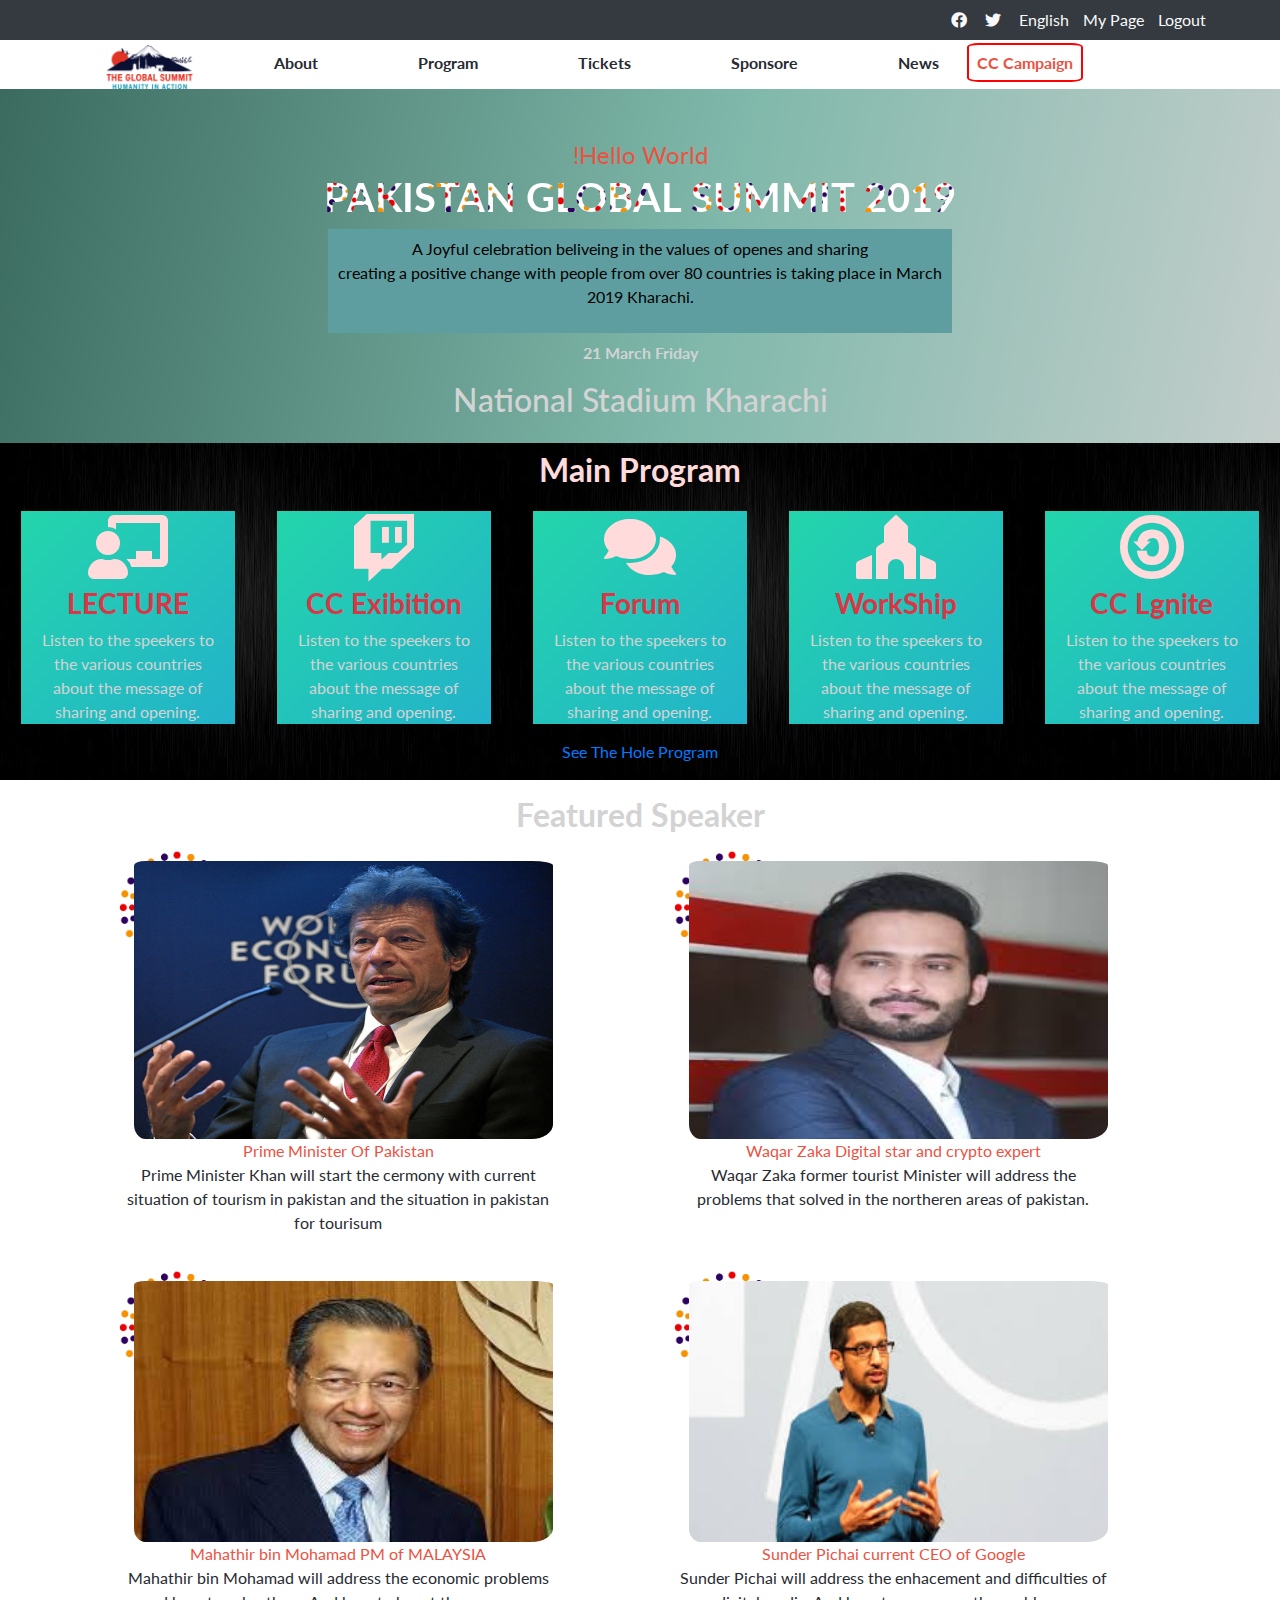
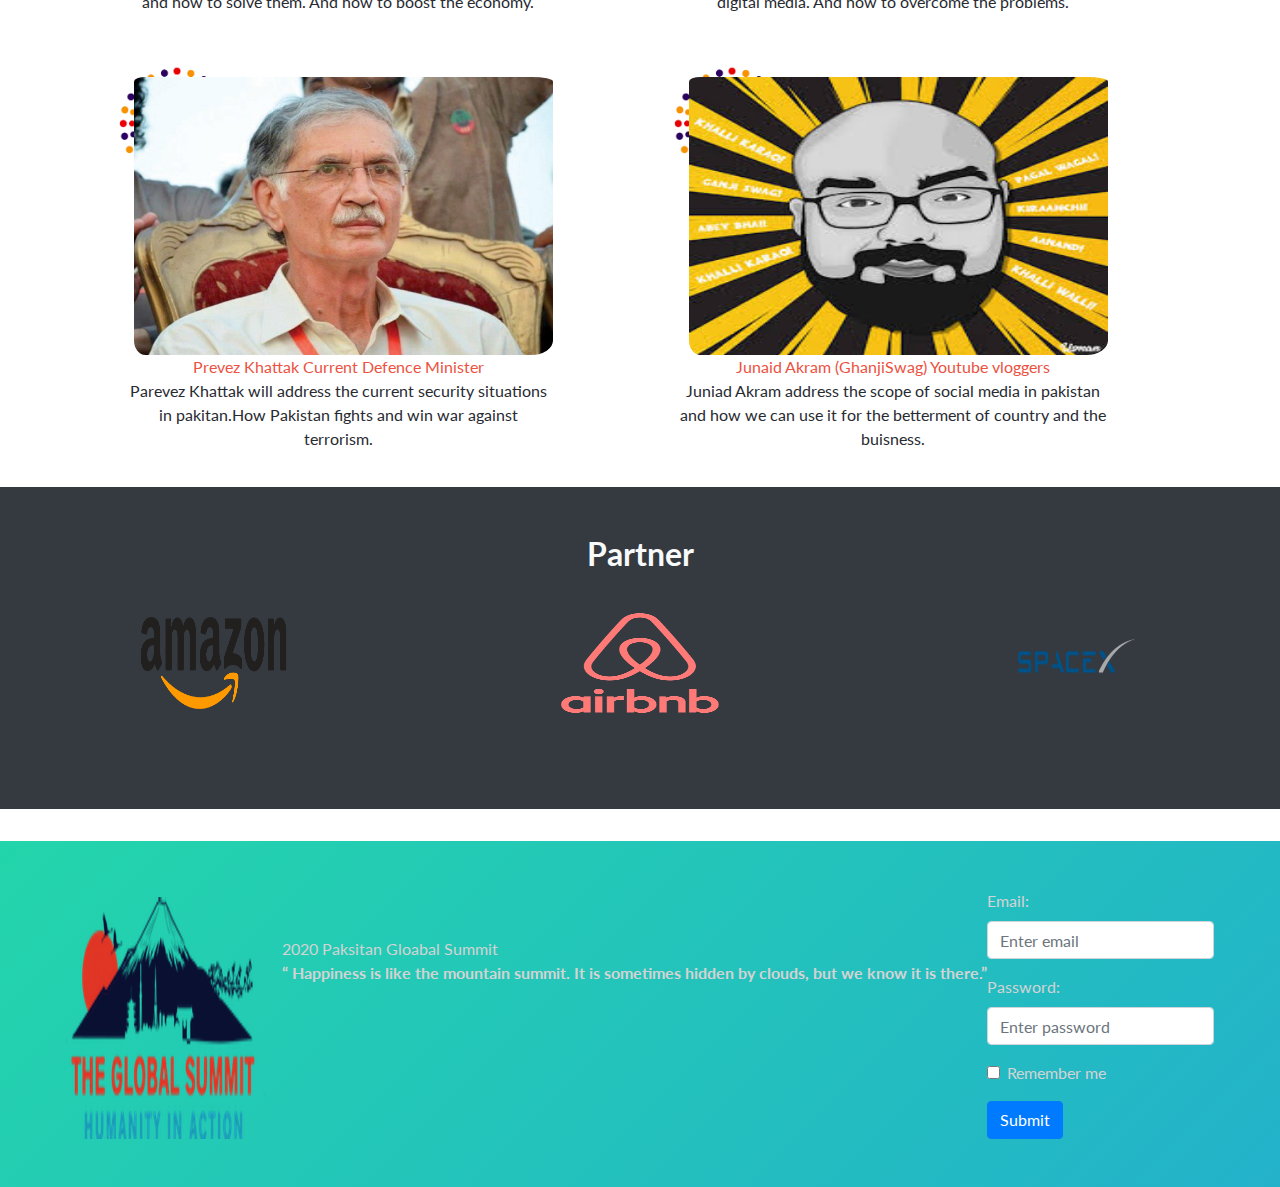
<file: index.html>
<!DOCTYPE html>
<html lang="en">
<head>
    <meta charset="UTF-8">
    <meta name="viewport" content="width=device-width, initial-scale=1.0">
    <link href="https://fonts.googleapis.com/css?family=Lato&display=swap" rel="stylesheet">
    <link rel="stylesheet" href="https://maxcdn.bootstrapcdn.com/bootstrap/4.4.1/css/bootstrap.min.css">
    <link rel="stylesheet" href="styles/style.css">
    <link rel="stylesheet" href="https://cdnjs.cloudflare.com/ajax/libs/font-awesome/5.11.2/css/all.css">
    <title>Home</title>
</head>
<body>
    <header>
        <nav class="fir-nav navbar-full justify-content-end navbar navbar-expand-sm bg-dark">
            <ul class="nav mr-lg-5 mr-md-4">
                <li><a href="#"><i class="m-1 text-light fab fa-facebook"></i></a></li>
                <li><a href="#"><i class="m-1  text-light fab fa-twitter"></i></a></li>
                <li><a href="#"><span class="ml-1 text-light">English</span></a></li>
                <li><a href="#"><span class="ml-1 text-light">My Page</span></a></li>
                <li><a href="#"><span class="ml-1 text-light">Logout</span></a></li>
            </ul>
        </nav>
        <nav class="navbar-full sec-nav">
            <a href="index.html" class="logo-margin-left ml-md-0"><img class="img-logo" src="assets/logo.png" alt="logo"></a>
            <a href="about.html" class="pl-lg-4 pl-md-2 ml-lg-5 ml-md-0 font-weight-bold">About</a>
            <a href="#" class="pl-lg-5 pl-md-2 ml-lg-5 ml-md-0 font-weight-bold">Program</a>
            <a href="tickets.html" class="pl-lg-5 pl-md-2 ml-lg-5 ml-md-0 font-weight-bold">Tickets</a>
            <a href="#" class="pl-lg-5 pl-md-2 ml-lg-5 ml-md-0 font-weight-bold">Sponsore</a>
            <a href="#" class="pl-lg-5 pl-md-2 ml-lg-5 ml-md-0 font-weight-bold">News</a>
            <a href="#" class="p-2 ml-4 font-weight-bold">CC Campaign</a>
        </nav>
        
            
        
    </header>
    
    <main>
        <section class="intro f">
            <div class="dropdown burger">
                <button type="button" class="bg-info fas fa-bars btn btn-primary dropdown-toggle" data-toggle="dropdown">
                </button>
                <div class="dropdown-menu">
                  <a class="dropdown-item" href="index.html">index</a>
                  <a class="dropdown-item" href="about.html">About</a>
                  <a class="dropdown-item" href="tickets.html">Tickets</a>
                </div>
              </div>
            <div class="p-3 pt-5 headings">
                <span class="text-red">!Hello World</span>
                <h1 class="text-heading">Pakistan GLOBAL SUMMIT 2019</h1>
                <div class="p-2 mb-2 w-50">
                    <p>A Joyful celebration beliveing in the values of openes and sharing <br>
                    creating a positive change with people from over 80 countries is taking place in March 2019
                    Kharachi.
                    </p>
                </div>
                <p class="font-weight-bold">21 March Friday </p>
                <h2>National Stadium Kharachi</h2>
            </div>
        </section>
        
        <section class="main mb-3">
            <div class="p-2 text-center">
                <h2 class="font-weight-bold">Main Program</h2>
            </div>
            <div class="container-fluid">
                <div class="row information text-center">
                    <div class="col-xl-2 col-lg-2 col-md-12 col-12 d-flex flex-lg-column flex-md-column flex-row">
                        <i class="fas fa-chalkboard-teacher mt-1 font-weight-bold"></i>
                        <h3 class="text-danger pt-2 font-weight-bold">LECTURE</h3>
                        <span>Listen to the speekers to the various countries about the message of sharing and opening.</span>
                    </div>
                    <div class="col-xl-2 col-lg-2 col-md-12 col-12 d-flex flex-lg-column flex-md-column flex-row">
                        <i class="fab fa-twitch mt-1 font-weight-bold"></i>
                        <h3 class="text-danger pt-2 font-weight-bold">CC Exibition</h3>
                        <span>Listen to the speekers to the various countries about the message of sharing and opening.</span>
                    </div>
                    <div class="col-xl-2 col-lg-2 col-md-12 col-12 d-flex flex-lg-column flex-md-column flex-row">
                        <i class="fas fa-comments mt-1 font-weight-bold"></i>
                        <h3 class="text-danger pt-2 font-weight-bold">Forum</h3>
                        <span>Listen to the speekers to the various countries about the message of sharing and opening.</span>
                    </div>
                    <div class="col-xl-2 col-lg-2 col-md-12 col-12 d-flex flex-lg-column flex-md-column flex-row">
                        <i class="fas fa-place-of-worship mt-1 font-weight-bold"></i>
                        <h3 class="text-danger pt-2 font-weight-bold">WorkShip</h3>
                        <span>Listen to the speekers to the various countries about the message of sharing and opening.</span>
                    </div>
                    <div class="col-xl-2 col-lg-2 col-md-12 col-12 d-flex flex-lg-column flex-md-column flex-row">
                        <i class="fab fa-creative-commons-sa mt-1 font-weight-bold"></i>
                        <h3 class="text-danger pt-2 font-weight-bold">CC Lgnite</h3>
                        <span>Listen to the speekers to the various countries about the message of sharing and opening.</span>
                    </div>
            </div>
            </div>
            <div class="mt-3 shapes pb-3">
                <a href="#" class="text-capitalize">See the Hole Program</a>
                <button class="btn btn-danger">Join Summit </button>
            </div>
        </section>
        
        <section class="text-center">
            <h2 class="mb-3 mt-2 font-weight-bold">Featured Speaker</h2>
            <div class="container">
                <div class="row persons ml-lg-4">
                    <div class="col-lg-5 col-md-6 col-12 mb-2 fir">
                        <img src="assets/imran.jpg" alt="prim minister imran">
                        <div>
                        <span class="heading-speaker">Prime Minister Of Pakistan</span>
                        <p class="description">Prime Minister Khan will start the cermony with current situation of tourism in pakistan and the 
                            situation in pakistan for tourisum
                        </p>
                    </div>
                    </div>
                    <div class="col-lg-5 col-md-6 col-12 mt-lg-0 mt-md-0 mt-2 mb-2 sec">
                        <img src="assets/waqar.jpeg" alt="former minister">
                        <div>
                            <span class="heading-speaker">Waqar Zaka Digital star and crypto expert</span>
                            <p class="description">Waqar Zaka former tourist Minister will address the problems that solved in the northeren areas of pakistan.</p>
                        </div>
                    </div>
                </div>
                <div id="show1" class="row persons ml-lg-4 collapse show ">
                    <div  class="col-lg-5 col-md-6 col-12 fir mt-lg-0 mt-md-0 mt-2 mb-2">
                        <img src="assets/Mahathir.jpeg" alt="former minister">
                        <div>
                            <span class="heading-speaker">Mahathir bin Mohamad PM of MALAYSIA</span>
                            <p class="description">
                                Mahathir bin Mohamad will address the economic problems and how to solve them. And how to boost the economy.
                            </p>
                        </div>
                    </div>
                    <div class="col-lg-5 col-md-6 col-12 mt-lg-0 mt-md-0 mt-2 mb-2 sec">
                        <img src="assets/sunder.jpeg" alt="former minister">
                        <div>
                            <span class="heading-speaker">Sunder Pichai current CEO of Google</span>
                            <p class="description">
                                Sunder Pichai will address the enhacement and difficulties of digital media. And how to overcome the problems.    
                            </p>
                        </div>
                    </div>
                    <div class="col-lg-5 col-md-6 col-12 fir mt-lg-0 mt-md-0 mt-2 mb-2">
                        <img src="assets/prvez.jpeg" alt="former minister">
                        <div>
                            <span class="heading-speaker">Prevez Khattak Current Defence Minister</span>
                            <p class="description">
                                Parevez Khattak will address the current security situations in pakitan.How Pakistan fights and win war against terrorism.
                            </p>
                        </div>
                    </div>
                    <div class="col-lg-5 col-md-6 col-12 mt-lg-0 mt-md-0 mt-2 mb-2 sec">
                        <img src="assets/junaid.jpeg" alt="former minister">
                        <div>
                            <span class="heading-speaker">Junaid Akram (GhanjiSwag) Youtube vloggers</span>
                            <p class="description">
                                Juniad Akram address the scope of social media in pakistan and how we can use it for the betterment of country and the buisness.
                            </p>
                        </div>
                    
                    </div>
                
                    
                </div>
                <button class="hide btn btn-info container-fluid pl-0 pr-0 mr-0 ml-0" data-toggle="collapse" data-target="#show1">Show Less</button>
                    
            </div>
        </section>

        <section class="text-light text-center bg-dark">
            <h2 class="pt-5 font-weight-bold mb-4">Partner</h2>

            <div class="container-fluid">
                <div class="row d-flex justify-content-center partner-logo">
                <div class="col-lg-4 col-md-4 col-12 mt-3">
                    <img src="assets/amazone.png" alt="partner logo">
                </div>
                <div class="col-lg-4 col-md-4 col-12 mt-3">
                    <img src="assets/airbnb.png" alt="partner logo">
                </div>
                <div class="col-lg-4 col-md-4 col-12 mt-3">
                    <img src="assets/spacex.png" alt="partner logo">
                </div>
            </div>
        </div>

        </section>
    </main>
    <footer class="flex-lg-row flex-column p-5 pb-0">
        <img class="mt-2" src="assets/logo.png" alt="logo">
        <div class="flex-column flex-last pt-5 ml-3">
            <span>2020 Paksitan Gloabal Summit</span><br>
            <span class="font-weight-bold"><q> Happiness is like the mountain summit. It is sometimes hidden by clouds, but we know it is there.</q></span>
        </div>
        <form action="index.html">
            <div class="form-group">
              <label for="email">Email:</label>
              <input type="email" class="form-control" id="email" placeholder="Enter email" name="email">
            </div>
            <div class="form-group">
              <label for="pwd">Password:</label>
              <input type="password" class="form-control" id="pwd" placeholder="Enter password" name="pswd">
            </div>
            <div class="form-group form-check">
              <label class="form-check-label">
                <input class="form-check-input" type="checkbox" name="remember"> Remember me
              </label>
            </div>
            <button type="submit" class="btn btn-primary">Submit</button>
          </form>

    </footer>
    
    <script src="https://ajax.googleapis.com/ajax/libs/jquery/3.4.1/jquery.min.js"></script>
    <script src="https://cdnjs.cloudflare.com/ajax/libs/popper.js/1.16.0/umd/popper.min.js"></script>
    <script src="https://maxcdn.bootstrapcdn.com/bootstrap/4.4.1/js/bootstrap.min.js"></script>
</body>
</html>
</file>
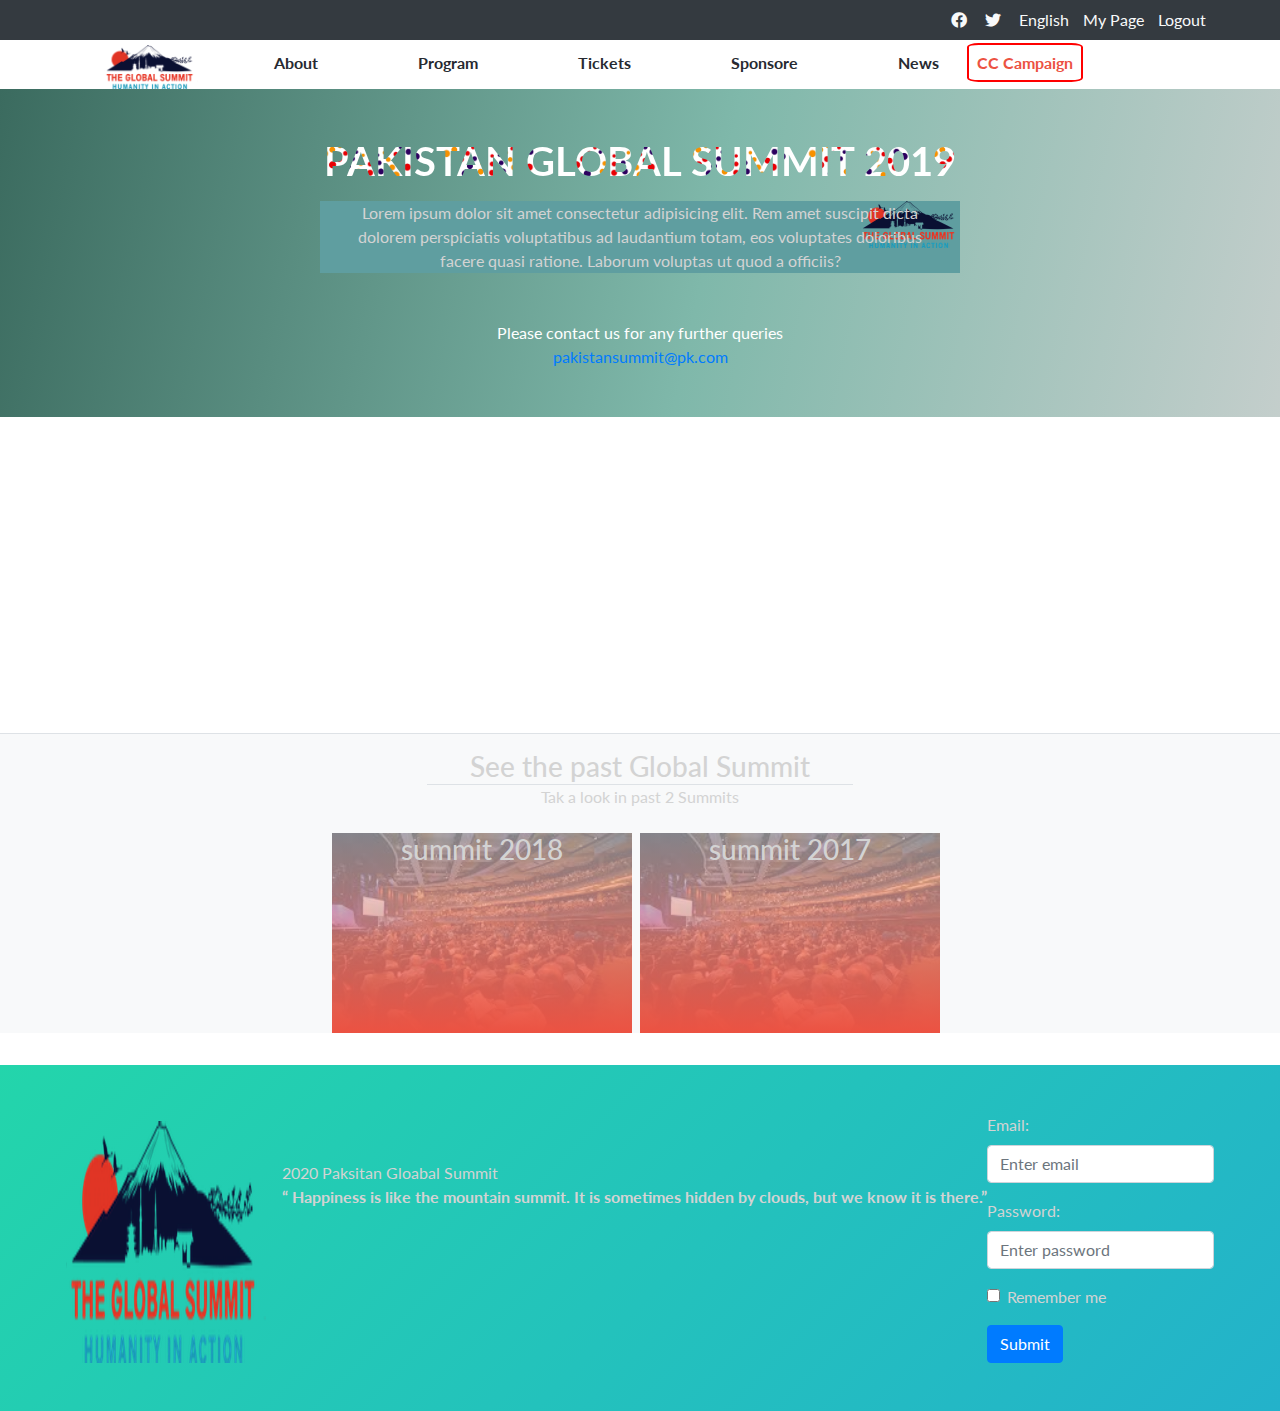
<file: about.html>
<!DOCTYPE html>
<html lang="en">
<head>
    <meta charset="UTF-8">
    <meta name="viewport" content="width=device-width, initial-scale=1.0">
    <link href="https://fonts.googleapis.com/css?family=Lato&display=swap" rel="stylesheet">
    <link rel="stylesheet" href="https://maxcdn.bootstrapcdn.com/bootstrap/4.4.1/css/bootstrap.min.css">
    <link rel="stylesheet" href="styles/style.css">
    <link rel="stylesheet" href="https://cdnjs.cloudflare.com/ajax/libs/font-awesome/5.11.2/css/all.css">
    <title>About</title>
</head>
<body>
    <header>
        <nav class="fir-nav navbar-full justify-content-end navbar navbar-expand-sm bg-dark">
            <ul class="nav mr-lg-5 mr-md-4">
                <li><a href="#"><i class="m-1 text-light fab fa-facebook"></i></a></li>
                <li><a href="#"><i class="m-1  text-light fab fa-twitter"></i></a></li>
                <li><a href="#"><span class="ml-1 text-light">English</span></a></li>
                <li><a href="#"><span class="ml-1 text-light">My Page</span></a></li>
                <li><a href="#"><span class="ml-1 text-light">Logout</span></a></li>
            </ul>
        </nav>
        <nav class="navbar-full sec-nav">
            <a href="index.html" class="logo-margin-left ml-md-0"><img class="img-logo" src="assets/logo.png" alt="logo"></a>
            <a href="about.html" class="pl-lg-4 pl-md-2 ml-lg-5 ml-md-0 font-weight-bold">About</a>
            <a href="#" class="pl-lg-5 pl-md-2 ml-lg-5 ml-md-0 font-weight-bold">Program</a>
            <a href="tickets.html" class="pl-lg-5 pl-md-2 ml-lg-5 ml-md-0 font-weight-bold">Tickets</a>
            <a href="#" class="pl-lg-5 pl-md-2 ml-lg-5 ml-md-0 font-weight-bold">Sponsore</a>
            <a href="#" class="pl-lg-5 pl-md-2 ml-lg-5 ml-md-0 font-weight-bold">News</a>
            <a href="#" class="p-2 ml-4 font-weight-bold">CC Campaign</a>
        </nav>
        
            
        
    </header>

    <main>

        <section class="text-center intro pb-5">
            <div class="dropdown burger">
                <button type="button" class="bg-info fas fa-bars btn btn-primary dropdown-toggle" data-toggle="dropdown">
                </button>
                <div class="dropdown-menu">
                  <a class="dropdown-item" href="index.html">index</a>
                  <a class="dropdown-item" href="about.html">About</a>
                  <a class="dropdown-item" href="tickets.html">Tickets</a>
                </div>
              </div>
            <h1 class="pt-5 mb-3 text-heading">PAKISTAN GLOBAL SUMMIT 2019</h1>
            <div class="pb-5">
                <div class="col-lg-6 col-md-9 col-10 center background-img">
                    Lorem ipsum dolor sit amet consectetur adipisicing elit. Rem amet suscipit dicta dolorem perspiciatis voluptatibus ad laudantium totam, eos voluptates doloribus facere quasi ratione. Laborum voluptas ut quod a officiis?
                </div>
            </div>
            <div class="text-white">
                Please contact us for any further queries <br> 
                <a href="#"><span>pakistansummit@pk.com</span></a>
            </div>

        </section>

        <section class="text-center text-white bg-img">
            <h2>Creative Summit 2019 Logos </h2>
            <p class="center font-weight-bold col-lg-10 col-md-10 col-12">
                Do you want to see our world move closer to peace, prosperity and sustainability?  From social innovation, to impact investing, to cross-cultural inspiration, The Global Summit diversity provides first action steps and deep pathways for change.
            </p>
        </section>

        <section class="bg-light text-center mt-3 pt-3 border border-bottom-0 border-left-0 border-right-0">
            <h3 class="center col-lg-4 col-md-4 col-6 border border-top-0 border-right-0 border-left-0 center">See the past Global Summit</h3>
            <span class="pt-5">Tak a look in past 2 Summits</span>
            <div class="center mt-3 container">
                <div class="row p-center d-flex flex-lg-row flex-column justify-content-center">
                    
                    <div class="sumit-height about-background mr-lg-2 mr-md-2 mr-0 mt-2">
                        <h3>summit 2018</h3>
                    </div>
                    <div class="sumit-height about-background mr-lg-2 mr-md-2 mr-0 mt-2">
                        <h3>summit 2017</h3>
                    </div>
                    
                    
                </div>
            </div>
        </section>

    </main>

    <footer class="flex-lg-row flex-column p-5 pb-0">
        <img class="mt-2" src="assets/logo.png" alt="logo">
        <div class="flex-column flex-last pt-5 ml-3">
            <span>2020 Paksitan Gloabal Summit</span><br>
            <span class="font-weight-bold"><q> Happiness is like the mountain summit. It is sometimes hidden by clouds, but we know it is there.</q></span>
        </div>
        <form action="index.html">
            <div class="form-group">
              <label for="email">Email:</label>
              <input type="email" class="form-control" id="email" placeholder="Enter email" name="email">
            </div>
            <div class="form-group">
              <label for="pwd">Password:</label>
              <input type="password" class="form-control" id="pwd" placeholder="Enter password" name="pswd">
            </div>
            <div class="form-group form-check">
              <label class="form-check-label">
                <input class="form-check-input" type="checkbox" name="remember"> Remember me
              </label>
            </div>
            <button type="submit" class="btn btn-primary">Submit</button>
          </form>
    </footer>

    <script src="https://ajax.googleapis.com/ajax/libs/jquery/3.4.1/jquery.min.js"></script>
    <script src="https://cdnjs.cloudflare.com/ajax/libs/popper.js/1.16.0/umd/popper.min.js"></script>
    <script src="https://maxcdn.bootstrapcdn.com/bootstrap/4.4.1/js/bootstrap.min.js"></script>
</body>
</html>
</file>
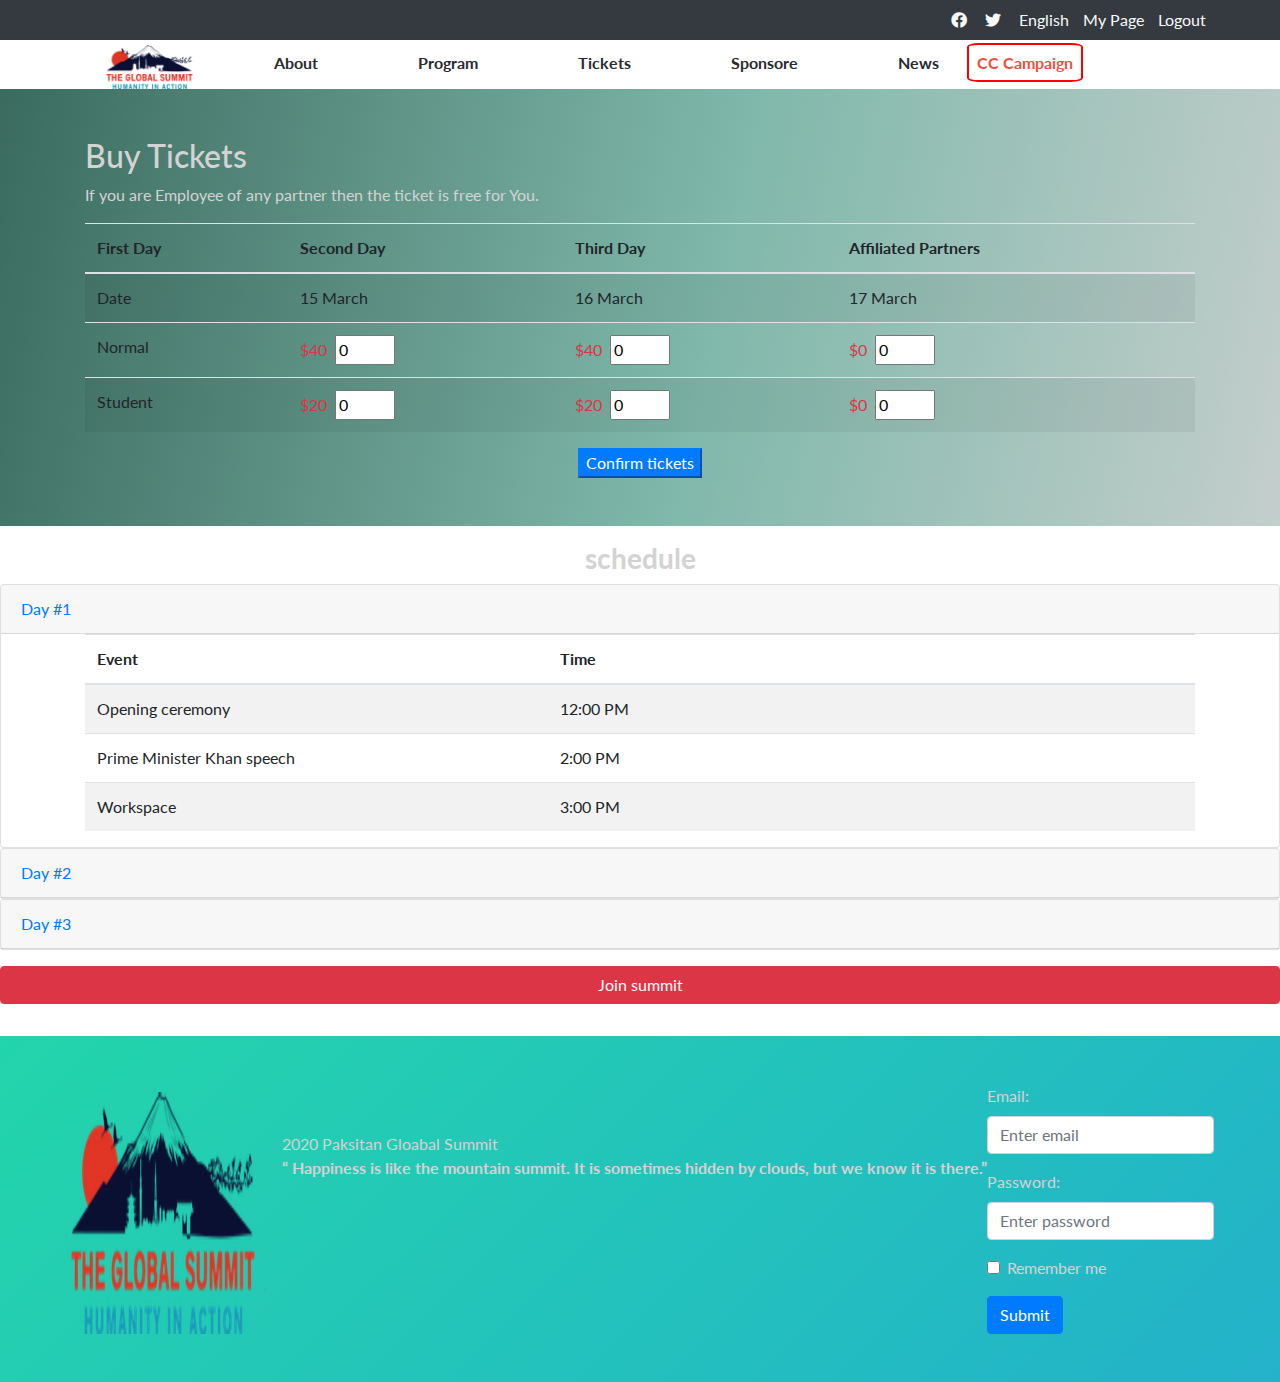
<file: tickets.html>
<!DOCTYPE html>
<html lang="en">
<head>
    <meta charset="UTF-8">
    <meta name="viewport" content="width=device-width, initial-scale=1.0">
    <link href="https://fonts.googleapis.com/css?family=Lato&display=swap" rel="stylesheet">
    <link rel="stylesheet" href="https://maxcdn.bootstrapcdn.com/bootstrap/4.4.1/css/bootstrap.min.css">
    <link rel="stylesheet" href="styles/style.css">
    <link rel="stylesheet" href="https://cdnjs.cloudflare.com/ajax/libs/font-awesome/5.11.2/css/all.css">
    <title>Tickets</title>
</head>
<body>
  <header>
    <nav class="fir-nav navbar-full justify-content-end navbar navbar-expand-sm bg-dark">
        <ul class="nav mr-lg-5 mr-md-4">
            <li><a href="#"><i class="m-1 text-light fab fa-facebook"></i></a></li>
            <li><a href="#"><i class="m-1  text-light fab fa-twitter"></i></a></li>
            <li><a href="#"><span class="ml-1 text-light">English</span></a></li>
            <li><a href="#"><span class="ml-1 text-light">My Page</span></a></li>
            <li><a href="#"><span class="ml-1 text-light">Logout</span></a></li>
        </ul>
    </nav>
    <nav class="navbar-full sec-nav">
        <a href="index.html" class="logo-margin-left ml-md-0"><img class="img-logo" src="assets/logo.png" alt="logo"></a>
        <a href="about.html" class="pl-lg-4 pl-md-2 ml-lg-5 ml-md-0 font-weight-bold">About</a>
        <a href="#" class="pl-lg-5 pl-md-2 ml-lg-5 ml-md-0 font-weight-bold">Program</a>
        <a href="tickets.html" class="pl-lg-5 pl-md-2 ml-lg-5 ml-md-0 font-weight-bold">Tickets</a>
        <a href="#" class="pl-lg-5 pl-md-2 ml-lg-5 ml-md-0 font-weight-bold">Sponsore</a>
        <a href="#" class="pl-lg-5 pl-md-2 ml-lg-5 ml-md-0 font-weight-bold">News</a>
        <a href="#" class="p-2 ml-4 font-weight-bold">CC Campaign</a>
    </nav>
    
        
    
</header>
    
    <main>
        <section class="intro pb-5">
          <div class="dropdown burger">
            <button type="button" class="bg-info fas fa-bars btn btn-primary dropdown-toggle" data-toggle="dropdown">
            </button>
            <div class="dropdown-menu">
              <a class="dropdown-item" href="index.html">index</a>
              <a class="dropdown-item" href="about.html">About</a>
              <a class="dropdown-item" href="tickets.html">Tickets</a>
            </div>
          </div>
            <div class="container pt-5">
                <h2>Buy Tickets</h2>
                <p>If you are Employee of any partner then the ticket is free for You.</p>            
                <table class="table table-striped">
                  <thead>
                    <tr>
                      <th>First Day</th>
                      <th>Second Day</th>
                      <th>Third Day</th>
                      <th>Affiliated Partners</th>
                    </tr>
                  </thead>
                  <tbody>
                    <tr>
                      <td>Date</td>
                      <td>15 March</td>
                      <td>16 March</td>
                      <td>17 March</td>
                    </tr>
                    <tr>
                      <td>Normal</td>
                      <td class="text-danger">$40
                        
                          <input type="number" value="0" min="0" class="ml-1 number-width" >
                      </td>
                      <td class="text-danger">$40
                        <input type="number" value="0" min="0" class="ml-1 number-width" >    
                                        </td>
                      <td class="text-danger">$0
<input type="number" min="0" value="0" class="ml-1 number-width" >                  
    </td>
                    </tr>
                    <tr>
                        <td>Student</td>
                        <td class="text-danger">$20
                          <input type="number" value="0" min="0" class="ml-1 number-width" >
                        </td>
                        <td class="text-danger">$20
                          <input type="number" min="0" value="0" class="ml-1 number-width" >
                        </td>
                        <td class="text-danger">$0
                          <input type="number" value="0" min="0" class="ml-1 number-width" >
                        </td>
                      </tr>
                  </tbody>
                </table>
              </div>
              <div class="d-flex justify-content-center">
              <button type="submit" class="btn-primary justify-content-center">Confirm tickets</button>
              </div>

        </section>

        <section>
          <h3 class="text-center pt-3 font-weight-bold">schedule</h3>
            <div id="accordion">

                <div class="card">
                  <div class="card-header">
                    <a class="card-link" data-toggle="collapse" href="#collapseOne">
                      Day #1
                    </a>
                  </div>
                  <div id="collapseOne" class="collapse show" data-parent="#accordion">
                    <div class="container">        
                        <table class="table table-striped">
                          <thead>
                            <tr>
                              <th class="col-5">Event</th>
                              <th class="col-7">Time</th>
                              
                            </tr>
                          </thead>
                          <tbody>
                            <tr>
                                <td class="anime">Opening ceremony</td>
                                <td class="anime">12:00 PM</td>
                            
                            </tr>
                            <tr>
                                <td class="anime">
                                    <span>Prime Minister Khan speech</span></td>
                                <td class="anime">2:00 PM</td>
                              
                            </tr>
                            <tr>
                                <td class="anime">Workspace</td>
                                <td class="anime">3:00 PM</td>
                              
                            </tr>
                          </tbody>
                        </table>
                      </div>
                  </div>
                </div>
              
                <div class="card">
                  <div class="card-header">
                    <a class="collapsed card-link" data-toggle="collapse" href="#collapseTwo">
                      Day #2
                    </a>
                  </div>
                  <div id="collapseTwo" class="collapse" data-parent="#accordion">
                    <div class="container">        
                        <table class="table table-striped">
                          <thead>
                            <tr>
                              <th class="col-5">Event</th>
                              <th class="col-7">Time</th>
                              
                            </tr>
                          </thead>
                          <tbody>
                            <tr>
                                <td class="anime">Opening ceremony</td>
                                <td class="anime">12:00 PM</td>
                            
                            </tr>
                            <tr>
                                <td class="anime">
                                    <span>Prime Minister Khan speech</span></td>
                                <td class="anime">2:00 PM</td>
                              
                            </tr>
                            <tr>
                                <td class="anime">Workspace</td>
                                <td class="anime">3:00 PM</td>
                              
                            </tr>
                          </tbody>
                        </table>
                      </div>
                  </div>
                </div>
              
                <div class="card">
                  <div class="card-header">
                    <a class="collapsed card-link" data-toggle="collapse" href="#collapseThree">
                      Day #3
                    </a>
                  </div>
                  <div id="collapseThree" class="collapse" data-parent="#accordion">
                    <div class="container">        
                        <table class="table table-striped">
                          <thead>
                            <tr>
                              <th class="col-5">Event</th>
                              <th class="col-7">Time</th>
                              
                            </tr>
                          </thead>
                          <tbody>
                            <tr>
                                <td class="anime">Opening ceremony</td>
                                <td class="anime">12:00 PM</td>
                            
                            </tr>
                            <tr>
                                <td class="anime">
                                    <span>Prime Minister Khan speech</span></td>
                                <td class="anime">2:00 PM</td>
                              
                            </tr>
                            <tr>
                                <td class="anime">Workspace</td>
                                <td class="anime">3:00 PM</td>
                              
                            </tr>
                          </tbody>
                        </table>
                      </div>
                  </div>
                </div>
              
              </div>
              <button class="btn btn-danger container-fluid mt-3">Join summit</button>
        </section>
    </main>

    <footer class="flex-lg-row flex-column p-5 pb-0">
        <img class="mt-2" src="assets/logo.png" alt="logo">
        <div class="flex-column flex-last pt-5 ml-3">
            <span>2020 Paksitan Gloabal Summit</span><br>
            <span class="font-weight-bold"><q> Happiness is like the mountain summit. It is sometimes hidden by clouds, but we know it is there.</q></span>
        </div>
        <form action="index.html">
            <div class="form-group">
              <label for="email">Email:</label>
              <input type="email" class="form-control" id="email" placeholder="Enter email" name="email">
            </div>
            <div class="form-group">
              <label for="pwd">Password:</label>
              <input type="password" class="form-control" id="pwd" placeholder="Enter password" name="pswd">
            </div>
            <div class="form-group form-check">
              <label class="form-check-label">
                <input class="form-check-input" type="checkbox" name="remember"> Remember me
              </label>
            </div>
            <button type="submit" class="btn btn-primary">Submit</button>
          </form>
    </footer>

    <script src="https://ajax.googleapis.com/ajax/libs/jquery/3.4.1/jquery.min.js"></script>
    <script src="https://cdnjs.cloudflare.com/ajax/libs/popper.js/1.16.0/umd/popper.min.js"></script>
    <script src="https://maxcdn.bootstrapcdn.com/bootstrap/4.4.1/js/bootstrap.min.js"></script>
</body>
</html>
</file>
<file: styles/style.css>
body {
  font-family: 'Lato', 'cocogoose', sans-serif;
  color: #d3d3d3 !important;
}

@font-face {
  font-family: 'cocogoose';
  src: url('cocogoose/Cocogoose\ Pro-trial.ttf') format('svg');
  font-weight: normal;
  font-style: normal;
}

a {
  text-decoration: none;
}

a:hover {
  text-decoration: none;
}

main {
  margin-bottom: 2rem;
}

.sec-nav a {
  color: #272a31;
}

.shapes a {
  text-align: center;
}

.fir-nav ul a {
  padding-right: 10px;
}

.logo-margin-left {
  margin-left: 6.5rem !important;
}

.img-logo {
  margin-top: 5px;
  height: 44px;
}

.burger {
  display: none !important;
}

.intro {
  background: linear-gradient(282deg, #d3d3d3, #7fb8aa, #3b6b5f);
  background-size: 110% 110%;
  width: 100%;
}

.text-heading {
  background-image: url('../assets/logo1.png');
  background-position: bottom right;
  font-weight: bolder;
  text-transform: uppercase;
  -webkit-background-clip: text;
  -webkit-text-fill-color: transparent;
}

.persons button {
  display: none;
  place-content: center;
}

.fir {
  margin-right: 1rem;
}

.sec-nav a:hover {
  color: #ec5242 !important;
}

.text-red {
  color: #ec5242 !important;
}

.description {
  color: #272a31;
}

.headings span {
  font-size: x-large;
}

.information div span {
  color: #d3d3d3;
}

.hide {
  display: none;
}

.sec-nav a:last-child {
  border: 2px solid red;
  border-radius: 10%;
  color: #ec5242;
}

.sec-nav a:hover:last-child {
  background-color: red;
  color: white !important;
}

.sec {
  margin-left: 5rem;
}

.headings div {
  color: black;
  background-color: cadetblue;
  display: inline-flex;
}

.headings {
  text-align: center;
}

.main {
  background-image: url('../assets/main-back.jpg');
  color: #ffdbdb;
}

.main div h2 {
  padding-bottom: 5px;
}

.information {
  justify-content: space-around;
}

.information div i {
  font-size: 5vw;
}

.information div {
  animation: gradient 15s ease infinite;
  background: linear-gradient(-45deg, #ee7752, #862d4f, #23a6d5, #23d5ab);
  background-size: 400% 400%;
}

footer {
  display: flex;
  animation: gradient 15s ease infinite;
  background: linear-gradient(-45deg, #ee7752, #862d4f, #23a6d5, #23d5ab);
  background-size: 400% 400%;
  justify-content: center;
  padding-bottom: 2rem;
}

.shapes button {
  display: none;
}

.shapes {
  display: grid;
}

@keyframes gradient {
  0% {
    background-position: 0% 50%;
  }

  50% {
    background-position: 100% 50%;
  }

  100% {
    background-position: 0% 50%;
  }
}

.center {
  margin: 0 auto;
}

.background-img {
  background-color: cadetblue;
  background-image: url('../assets/logo.png');
  background-position: top right;
  background-repeat: no-repeat;
  background-size: 100px;
}

.border-solid {
  border: 1px solid rgb(206, 202, 202);
}

.number-width {
  width: 60px;
}

.about-background {
  background-image: linear-gradient(to bottom, rgba(245, 246, 252, 0.52), #ec5242), url('../assets/summit.jpeg');
  background-position: 100% 100%;
  background-size: cover;
  height: 100%;
  width: 100%;
}

.p-center {
  place-content: center;
}

.sumit-height {
  height: 200px;
  max-width: 300px;
}

.persons div img {
  border-radius: 5%;
  height: 70%;
  max-height: 300px;
  min-width: 100px;
  padding-left: 10px;
  padding-top: 10px;
  width: 100%;
}

@media screen and (max-width: 1000px) {
  .information div {
    align-items: center;
    margin-bottom: 5px;
  }

  footer img {
    width: 50%;
  }

  .information h3 {
    font-size: 1rem !important;
    margin-left: 10px;
  }

  .information div i {
    padding-right: 5px;
  }

  .information span {
    margin-left: 5px;
  }
}

.bg-img {
  background-image: url('https://theglobalsummit.org/wp-content/uploads/2016/06/edit-rio-photo-slider-5-a.png');
  background-position-y: center;
  background-repeat: no-repeat;
  background-size: 100%;
  height: 300px;
  padding-top: 10rem;
}

.persons div {
  background-image: url('../assets/logo1.png');
  background-position: top left;
  background-repeat: no-repeat;
}

.heading-speaker {
  color: #ec5242;
}

.persons div div {
  background: none;
}

.partner-logo {
  padding-bottom: 6rem !important;
}

.partner-logo div img {
  width: 40%;
  height: 100px;
}

@media screen and (max-width: 450px) {
  .headings div {
    width: 100% !important;
  }
}

@media screen and (max-width: 992px) and (min-width: 768px) {
  .align-center {
    margin: 0 193px;
  }

  .pad-left {
    padding-left: 8px;
  }
}

@media screen and (max-width: 750px) {
  .shapes button {
    display: grid;
  }

  .hide {
    display: inherit;
  }

  footer img {
    width: 50%;
  }

  .persons button {
    display: inherit;
    width: 100%;
  }

  .shapes a {
    display: none;
  }

  .persons div {
    background-size: 50px;
    display: flex;
  }

  .persons div img {
    width: 25%;
  }

  .persons div div {
    flex-direction: column;
    padding-left: 1rem;
    padding-top: 10px;
  }
}

@media screen and (max-width: 1178px) {
  header {
    display: none !important;
  }

  marquee {
    display: none !important;
  }

  .fir {
    margin-right: 0;
  }

  .sec {
    margin-left: 0;
  }

  .burger {
    color: black;
    display: inherit !important;
    float: left;
    font-size: 2rem;
    padding-left: 1rem;
  }

  .burger:hover {
    color: white;
  }
}
</file>
